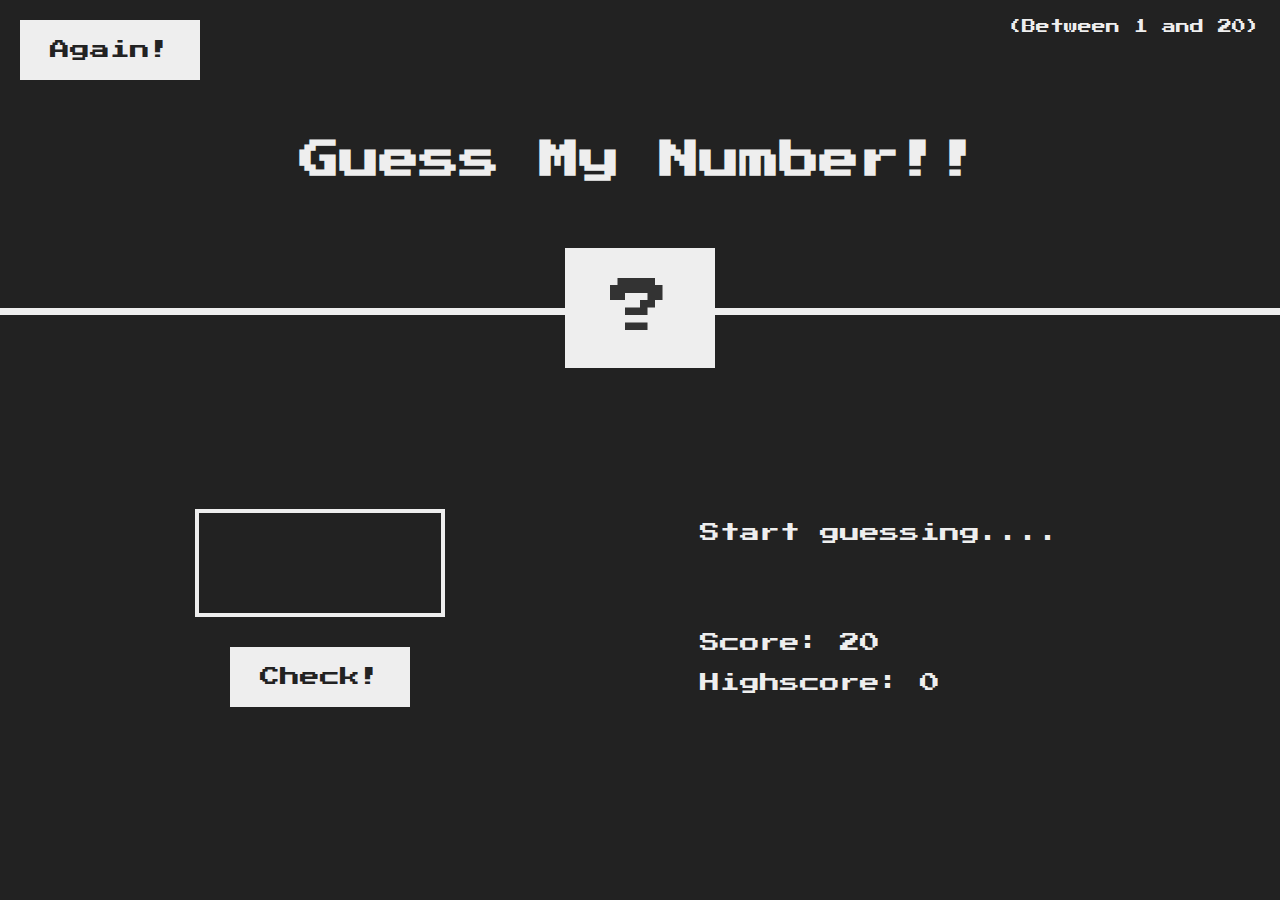
<file: Guess Number/index.html>
<!DOCTYPE html>
<html lang="en">
<head>
  <meta charset="UTF-8">
  <meta name="viewport" content="width=device-width, initial-scale=1.0">
  <title>Document</title>
  <link rel="stylesheet" href="style.css">
</head>
<body>
   <header>
    <h1>Guess My Number!!</h1>
    <p class="between">(Between 1 and 20)</p>
    <button class="btn again">Again!</button>
    <div class="number">?</div>
   </header>

   <main>
    <section class="left">
      <input type="number" class="guess">
      <button class="btn check">Check!</button>
    </section>

    <section class="right">
      <p class="message">Start guessing....</p>
      <p class="label-score">Score: <span class="score">20</span></p>
      <p class="label-highscore">
        Highscore: <span class="highscore">0</span>
      </p>
    </section>
   </main>
   <script src="script.js"></script>
</body>
</html>
</file>
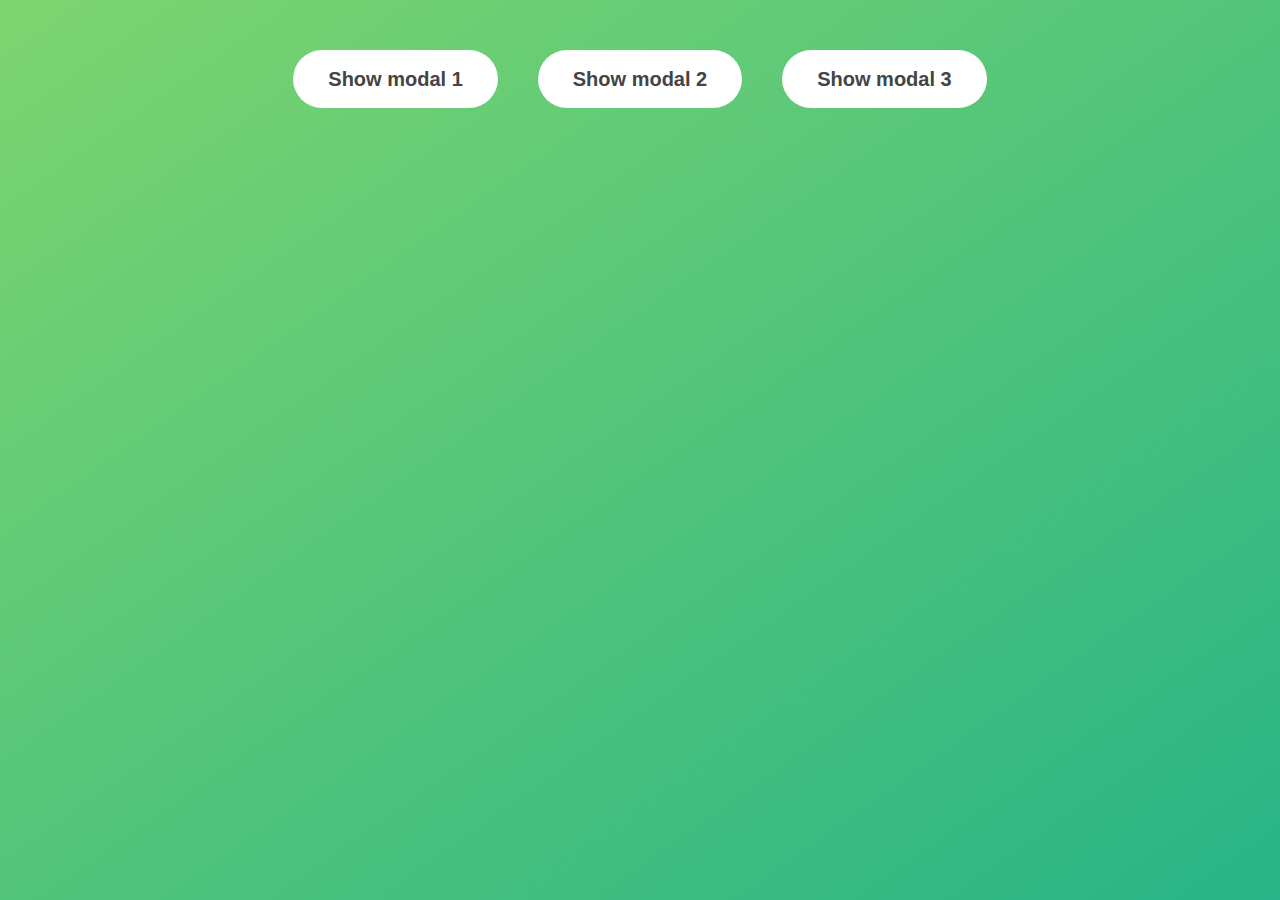
<file: Modal window/index.html>
<!DOCTYPE html>
<html lang="en">
  <head>
    <meta charset="UTF-8" />
    <meta name="viewport" content="width=device-width, initial-scale=1.0" />
    <meta http-equiv="X-UA-Compatible" content="ie=edge" />
    <link rel="stylesheet" href="style.css" />
    <title>Modal window</title>
  </head>
  <body>
    <button class="show-modal">Show modal 1</button>
    <button class="show-modal">Show modal 2</button>
    <button class="show-modal">Show modal 3</button>

    <div class="modal hidden">
      <button class="close-modal">&times;</button>
      <h1>I'm a modal window 😍</h1>
      <p>
        Lorem ipsum dolor sit amet, consectetur adipisicing elit, sed do eiusmod
        tempor incididunt ut labore et dolore magna aliqua. Ut enim ad minim
        veniam, quis nostrud exercitation ullamco laboris nisi ut aliquip ex ea
        commodo consequat. Duis aute irure dolor in reprehenderit in voluptate
        velit esse cillum dolore eu fugiat nulla pariatur. Excepteur sint
        occaecat cupidatat non proident, sunt in culpa qui officia deserunt
        mollit anim id est laborum.
      </p>
    </div>
    <div class="overlay hidden"></div>

    <script src="script.js"></script>
  </body>
</html>
</file>
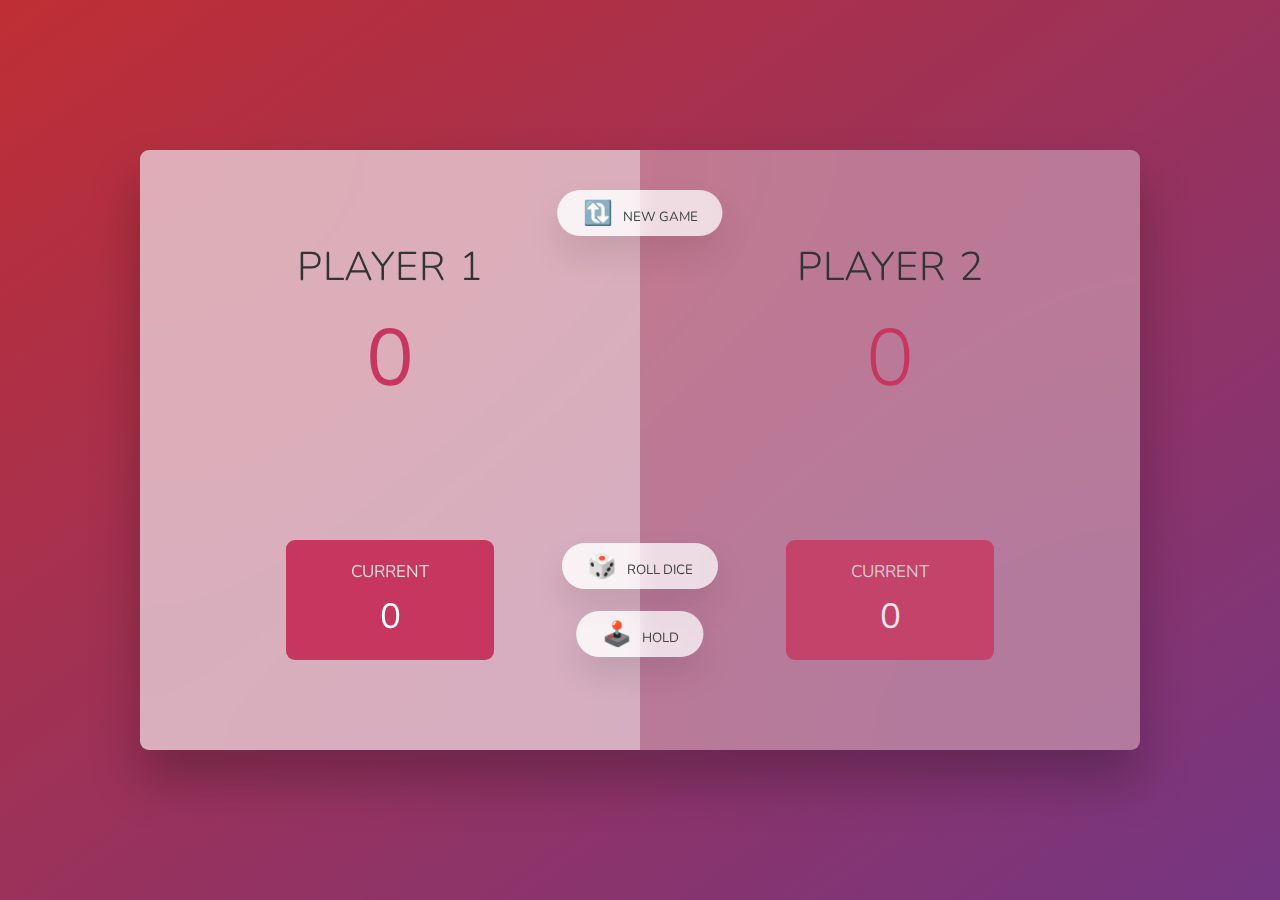
<file: Pig_Game/index.html>
<!DOCTYPE html>
<html lang="en">
<head>
  <meta charset="UTF-8">
  <meta name="viewport" content="width=device-width, initial-scale=1.0">
  <title>Pig Game</title>
  <link rel="stylesheet" href="style.css">
</head>
<body>
  <main>
    <section class="player player--0 player--active">
      <h2 class="name" id="name--0">Player 1</h2>
      <p class="score" id="score--0">43</p>
      <div class="current">
        <p class="current-label"> Current</p>
        <p class="current-score" id="current--0">0</p>
      </div>
    </section>
    <section class="player player--1">
      <h2 class="name" id="name--1">Player 2</h2>
      <p class="score" id="score--1">23</p>
      <div class="current">
        <p class="current-label"> Current</p>
        <p class="current-score" id="current--1">0</p>
      </div>
    </section>

    <img src="dice-5.png" alt="playing dice" class="dice">
    <button class="btn btn--new"> 🔃 New Game</button>
    <button class="btn btn--roll">🎲 Roll dice</button>
    <button class="btn btn--hold">🕹️ Hold</button>
  </main>
  <script src="script.js"></script>
</body>
</html>
</file>
<file: Guess Number/style.css>
@import url('https://fonts.googleapis.com/css?family=Press+Start+2P&display=swap');

*{
  margin: 0;
  padding: 0;
  box-sizing: inherit;
}

html{
  font-size: 62.5%;
  box-sizing: border-box;
}

body{
  font-family: 'Press Start 2P', sans-serif;
  color: #eee;
  background-color: #222;
}

header{
  position: relative;
  height: 35vh;
  border-bottom: 7px solid #eee;
}

main{
  height: 65vh;
  color: #eee;
  display: flex;
  align-items: center;
  justify-content: space-around;

}

.left{
  width: 52rem;
  display: flex;
  flex-direction: column;
  align-items: center;
}

.right{
  width: 52rem;
  font-size: 2rem;
}


h1{
  font-size: 4rem;
  text-align: center;
  position: absolute;
  width: 100%;
  top: 52%;
  left: 50%;
  transform: translate(-50%, -50%);
}

.number{
  background: #eee;
  color: #333;
  font-size: 6rem;
  width: 15rem;
  padding: 3rem 0rem;
  text-align: center;
  position: absolute;
  bottom: 0;
  left: 50%;
  transform: translate(-50%, 50%);
}

.between{
  font-size: 1.4rem;
  position: absolute;
  top: 2rem;
  right: 2rem;
}

.again{
  position: absolute;
  top: 2rem;
  left: 2rem;
}

.guess{
  background: none;
  border: 4px solid #eee;
  font-family: inherit;
  color: inherit;
  font-size: 5rem;
  padding: 2.5rem;
  width: 25rem;
  text-align: center;
  display: block;
  margin-bottom: 3rem;
  scrollbar-width: none;
}

.btn{
  border: none;
  background-color: #eee;
  color: #222;
  font-size: 2rem;
  font-family: inherit;
  padding: 2rem 3rem;
  cursor: pointer;
}

.btn:hover{
  background-color: #ccc;
}

.message{
  margin-bottom: 8rem;
  height: 3rem;
}

.label-score{
  margin-bottom: 2rem;
}
</file>
<file: Modal window/style.css>
*{
  margin :0;
  padding: 0;
  box-sizing: inherit;
}

html{
  font-size: 62.5%;
  box-sizing: border-box;
}

body{
  font-family: sans-serif;
  color: #333;
  line-height: 1.5;
  height: 100vh;
  position: relative;
  display: flex;
  align-items: flex-start;
  justify-content: center;
  background: linear-gradient(to top left, #28b487, #7dd56f);
}


.show-modal{
  font-size: 2rem;
  font-weight: 600;
  padding: 1.75rem 3.5rem;
  margin: 5rem 2rem;
  border: none;
  background-color: #fff;
  color: #444;
  border-radius: 10rem;
  cursor: pointer;
}

.close-modal{
  position: absolute;
  top: 1.2rem;
  right: 2rem;
  font-size: 5rem;
  color: #333;
  cursor: pointer;
  border: none;
  background: none;
}


h1{
  font-size: 2.5rem;
  margin-bottom: 2rem;
}

p{
  font-size: 1.8rem;
}


/* classes to make modal work */


 .hidden{ 
  display: none;
}

.modal{
  position: absolute;
  top: 50%;
  left: 50%;
  transform: translate(-50%, -50%);
  width: 70%;

  background-color: white;
  padding: 6rem;
  border-radius: 5px;
  box-shadow: 0 3rem 5rem rgba(0, 0, 0, 0.3);
  z-index: 10;
}


.overlay{
position: absolute;
top: 0;
left: 0;
width: 100%;
height: 100%;
background-color: rgba(0, 0, 0, 0.6);
backdrop-filter: blur(3px);
z-index: 5;
}
</file>
<file: Pig_Game/style.css>
@import url('https://fonts.googleapis.com/css2?family=Nunito&display=swap');

*{
  margin: 0;
  padding: 0;
  box-sizing: inherit;
}

html{
  font-size: 62.5%;
  box-sizing: border-box;
}

body{
  font-family: 'Nunito', sans-serif;
  font-weight: 400;
  height: 100vh;
  color: #333;
  background-image: linear-gradient(to top left, #753682 0%, #bf2e34 100%);
  display: flex;
  align-items: center;
  justify-content: center;
}

/* layout */

main{
  position: relative;
  width: 100rem;
  height: 60rem;
  background-color: rgba(255, 255, 255, 0.35);
  backdrop-filter: blur(200px);
  filter: blur();
  box-shadow: 0 3rem  5rem rgba(0, 0, 0, 0.25);
  border-radius: 9px;
  overflow: hidden;
  display: flex;
}


.player {
  flex: 50%;
  padding: 9rem;
  display: flex;
  flex-direction: column;
  align-items: center;
  transition: all 0.75s;
}

/* Elements */

.name{
  position: relative;
  font-size: 4rem;
  text-transform: uppercase;
  letter-spacing: 1px;
  word-spacing: 2px;
  font-weight: 300;
  margin-bottom: 1rem;

}

.score{
  font-size: 8rem;
  font-weight: 300;
  color: #c7365f;
  margin-bottom: auto;
}

.player--active{
  background-color: rgba(255, 255, 255, 0.4);
}

.player--active .score{
  font-weight: 400;
}

.player--active .current{
  opacity: 1;
}


.current{
  background-color: #c7365f;
  opacity: 0.8;
  border-radius: 9px;
  color: #fff;
  width: 65%;
  padding: 2rem;
  text-align: center;
  transition: all 0.75s;
}

.current-label{
  text-transform: uppercase;
  margin-bottom: 1rem;
  font-size: 1.7rem;
  color: #ddd;
}

.current-score{
  font-size: 3.5rem;
}

.btn{
  position: absolute;
  left: 50%;
  transform: translateX(-50%);
  color: #444;
  background: none;
  border: none;
  font-family: inherit;
  text-transform: uppercase;
  cursor: pointer;
  font-weight: 400;
  transition: all 0.2s;

  background-color: white;
  background-color: rgba(255, 255, 255, 0.6);
  backdrop-filter: blur(10px);  

  padding: 0.7rem 2.5rem;
  border-radius: 50rem;
  box-shadow: 0 1.75rem 3.5rem rgba(0, 0, 0, 0.1);
}

.btn::first-letter{
  font-size: 2.4rem;
  display: inline-block;
  margin-right: 0.7rem;
}

.btn--new{
  top: 4rem;
}

.btn--roll{
  top: 39.3rem;
}

.btn--hold{
  top: 46.1rem;
}

.btn:active {
  transform: translate(-50%, 3px);
  box-shadow: 0 1rem 2rem rgba(0, 0, 0, 0.15);
}

.btn:focus{
  outline: none;
}

.dice{
  position: absolute;
  left: 50%;
  top: 16.5rem;
  transform: translateX(-50%);
  height: 10rem;
  box-shadow: 0 2rem 5rem rgba(0, 0, 0, 0.2);
}

.player--winner {
  background-color: #2f2f2f;
}

.player--winner .name {
  font-weight: 700;
  color: #c7365f;
}

.hidden {
  display: none;
}
</file>
